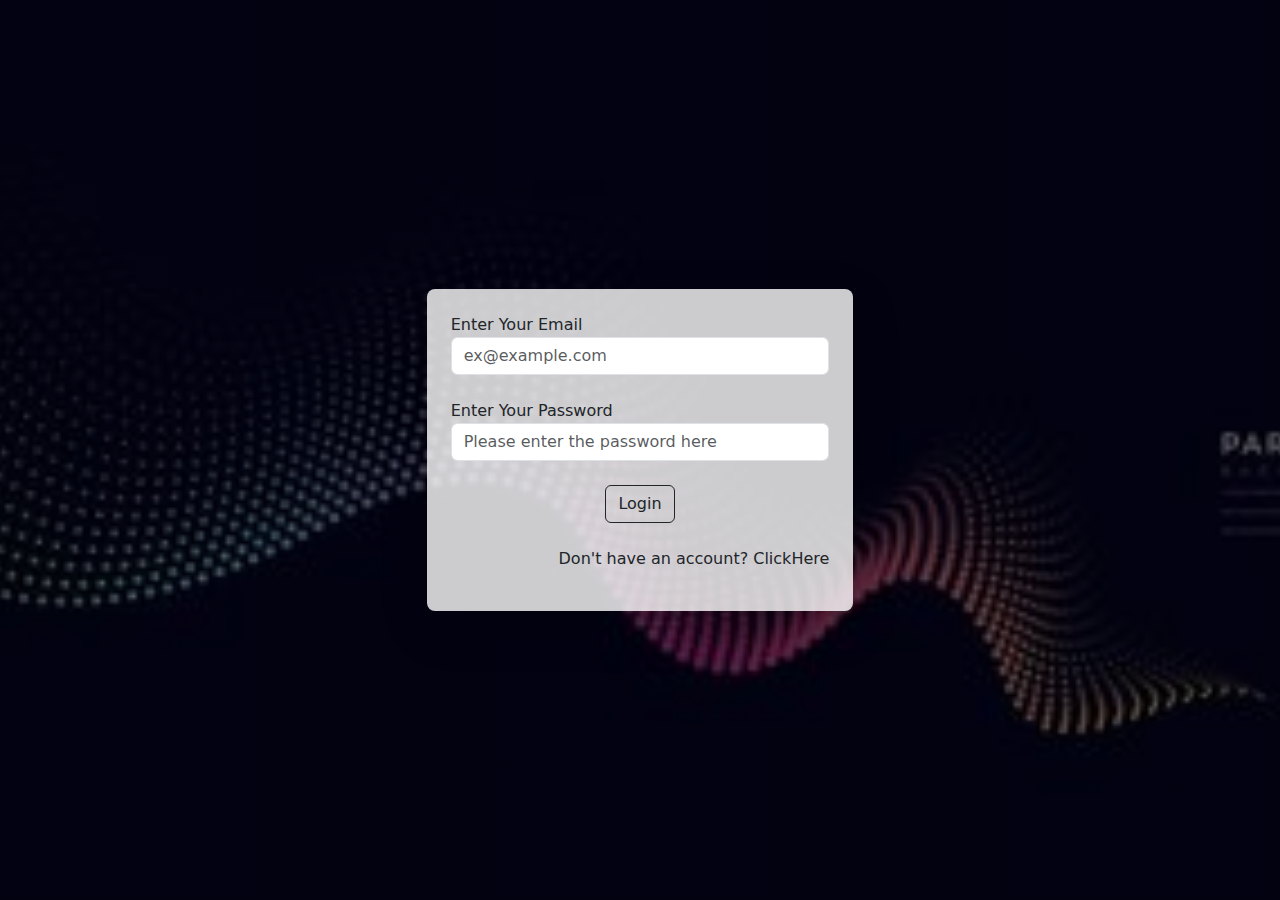
<file: index.html>
<!DOCTYPE html>
<html lang="en" id="login">

  <head>
    <meta charset="UTF-8">
    <meta name="viewport" content="width=device-width, initial-scale=1.0">
    <link rel="stylesheet" href="css/all.min.css">
    <link rel="stylesheet" href="css/bootstrap.min.css">
    <link rel="stylesheet" href="css/main.css">
    <title>Login Page</title>
  </head>

  <body>

    <div class="layer position-absolute top-0 start-0 bottom-0 end-0">
      <span class="loader"></span>
    </div>

    <section class="w-100 vh-100 d-flex justify-content-center align-items-center">
      <div class="col-xl-4 col-sm-6 col-12  p-4 rounded-3 shadow-lg">
        <label for="logMail">
          Enter Your Email
        </label>
        <input id="logMail" type="email" class="form-control mb-4" placeholder="ex@example.com">
        <label for="logPass">
          Enter Your Password
        </label>
        <input id="logPass" type="password" class="form-control mb-4" placeholder="Please enter the password here">
        <p id="alert" class="text-center">

        </p>
        <button id="logBtn" class="btn btn-outline-dark mx-auto d-block">
          Login
        </button>
        <p class="w-100 text-end mt-4">
          Don't have an account?
          <span id="goReg" class="pointer">ClickHere</span>
        </p>
      </div>
    </section>

    <script src="js/bootstrap.bundle.min.js"></script>
    <script src="js/main.js"></script>
  </body>

</html>
</file>
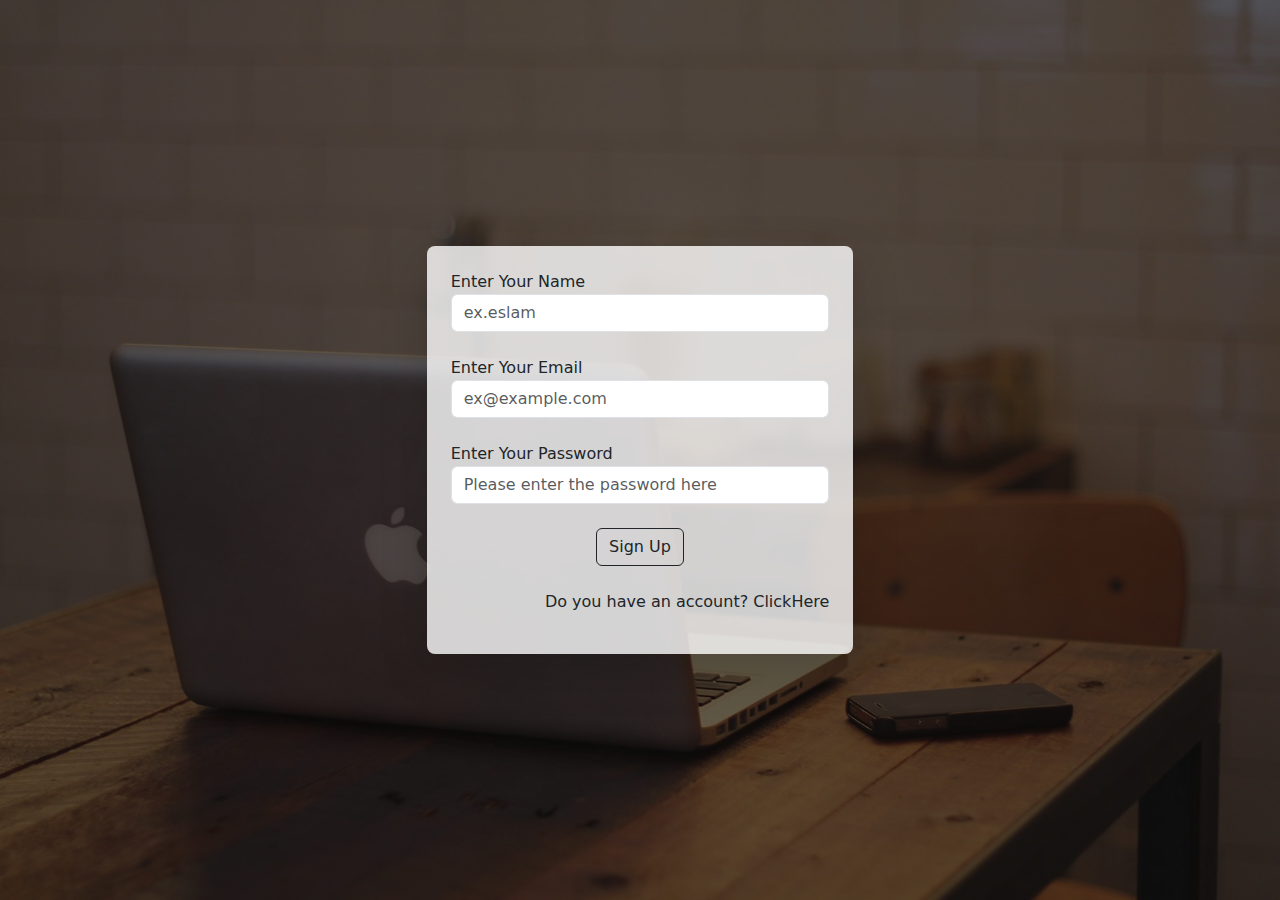
<file: registration.html>
<!DOCTYPE html>
<html lang="en" id="regist">

  <head>
    <meta charset="UTF-8">
    <meta name="viewport" content="width=device-width, initial-scale=1.0">
    <link rel="stylesheet" href="css/all.min.css">
    <link rel="stylesheet" href="css/bootstrap.min.css">
    <link rel="stylesheet" href="css/main.css">
    <title>SignUP Page</title>
  </head>

  <body>

    <div class="layer position-absolute top-0 start-0 bottom-0 end-0">
      <span class="loader"></span>
    </div>

    <section class="w-100 vh-100 d-flex justify-content-center align-items-center">
      <div class="col-xl-4 col-sm-6 col-12 p-4 rounded-3 shadow-lg">
        <label for="logMail">
          Enter Your Name
        </label>
        <input id="userName" type="text" class="form-control mb-4" placeholder="ex.eslam">
        <label for="logMail">
          Enter Your Email
        </label>
        <input id="regMail" type="email" class="form-control mb-4" placeholder="ex@example.com">
        <label for="logPass">
          Enter Your Password
        </label>
        <input id="regPass" type="password" class="form-control mb-4" placeholder="Please enter the password here">
        <p id="alert" class="text-center ">

        </p>
        <button id="regBtn" class="btn btn-outline-dark mx-auto d-block">
          Sign Up
        </button>
        <p class="w-100 text-end mt-4">
          Do you have an account?
          <span id="goLog" class="pointer">ClickHere</span>
        </p>
      </div>
    </section>

    <script src="js/bootstrap.bundle.min.js"></script>
    <script src="js/main.js"></script>
  </body>

</html>
</file>
<file: css/main.css>
@keyframes loading {
  0% {
    z-index: 99999;
    opacity: 1;
  }

  100% {
    z-index: 99999;
    opacity: 0;
  }
}

.layer {
  animation: loading 0.5s ease-in-out;
  background-color: #1C1C1C;
  z-index: -99999;
  opacity: 0;

  .loader {
    position: absolute;
    top: 46%;
    left: 48%;
    z-index: 9999;
    width: 48px;
    height: 48px;
    border: 5px solid var(--hover-color);
    border-bottom-color: transparent;
    border-radius: 50%;
    display: inline-block;
    box-sizing: border-box;
    animation: rotation 1s linear infinite;
  }
}


.layer::before {
  content: "";
  position: absolute;
  background-color: white;
  opacity: 0.8;
  top: 0;
  left: 0;
  right: 0;
  bottom: 100%;
  z-index: 999;
  animation: trans-bottom 0.5s alternate ease-in;
}

.layer::after {
  content: "";
  position: absolute;
  background-color: white;
  opacity: 0.8;
  top: 100%;
  left: 0;
  right: 0;
  bottom: 0;
  z-index: 999;
  animation: trans-top 0.5s alternate ease-out;
}

@keyframes trans-top {
  0% {
    top: 50%;
  }

  100% {
    top: 100%;
  }
}

@keyframes trans-bottom {
  0% {
    bottom: 50%;
  }

  100% {
    bottom: 100%;
  }
}

@keyframes rotation {
  0% {
    transform: rotate(0deg);
  }

  100% {
    transform: rotate(360deg);
  }
}

a {
  color: inherit;
  text-decoration: none;
}

.pointer{
  cursor: pointer;
}

/* login Page */

#login {
  section {
    background-image: linear-gradient(rgba(0, 0, 0, 0.6), rgba(0, 0, 0, 0.6)),
      url("../images/webbg.jpg");
    background-repeat: no-repeat;
    background-position: center center;
    background-size: cover;

    div {
      background-color: rgba(255, 255, 255, 0.8);
    }
  }
}

#regist {
  section {
    background-image: linear-gradient(rgba(0, 0, 0, 0.6), rgba(0, 0, 0, 0.6)),
      url("../images/bg2.jpg");
    background-repeat: no-repeat;
    background-position: center center;
    background-size: cover;

    div {
      background-color: rgba(255, 255, 255, 0.8);
    }
  }
}

#home {
  section {
    background-image: linear-gradient(rgba(0, 0, 0, 0.3), rgba(0, 0, 0, 0.3)),
      url("../images/img2.gif");
    background-repeat: no-repeat;
    background-position: center center;
    background-size: cover;

    div {
      background-color: rgba(255, 255, 255, 0.8);

      span {
        font-size: 50px;
        font-weight: 600;
      }
    }
  }
}
</file>
